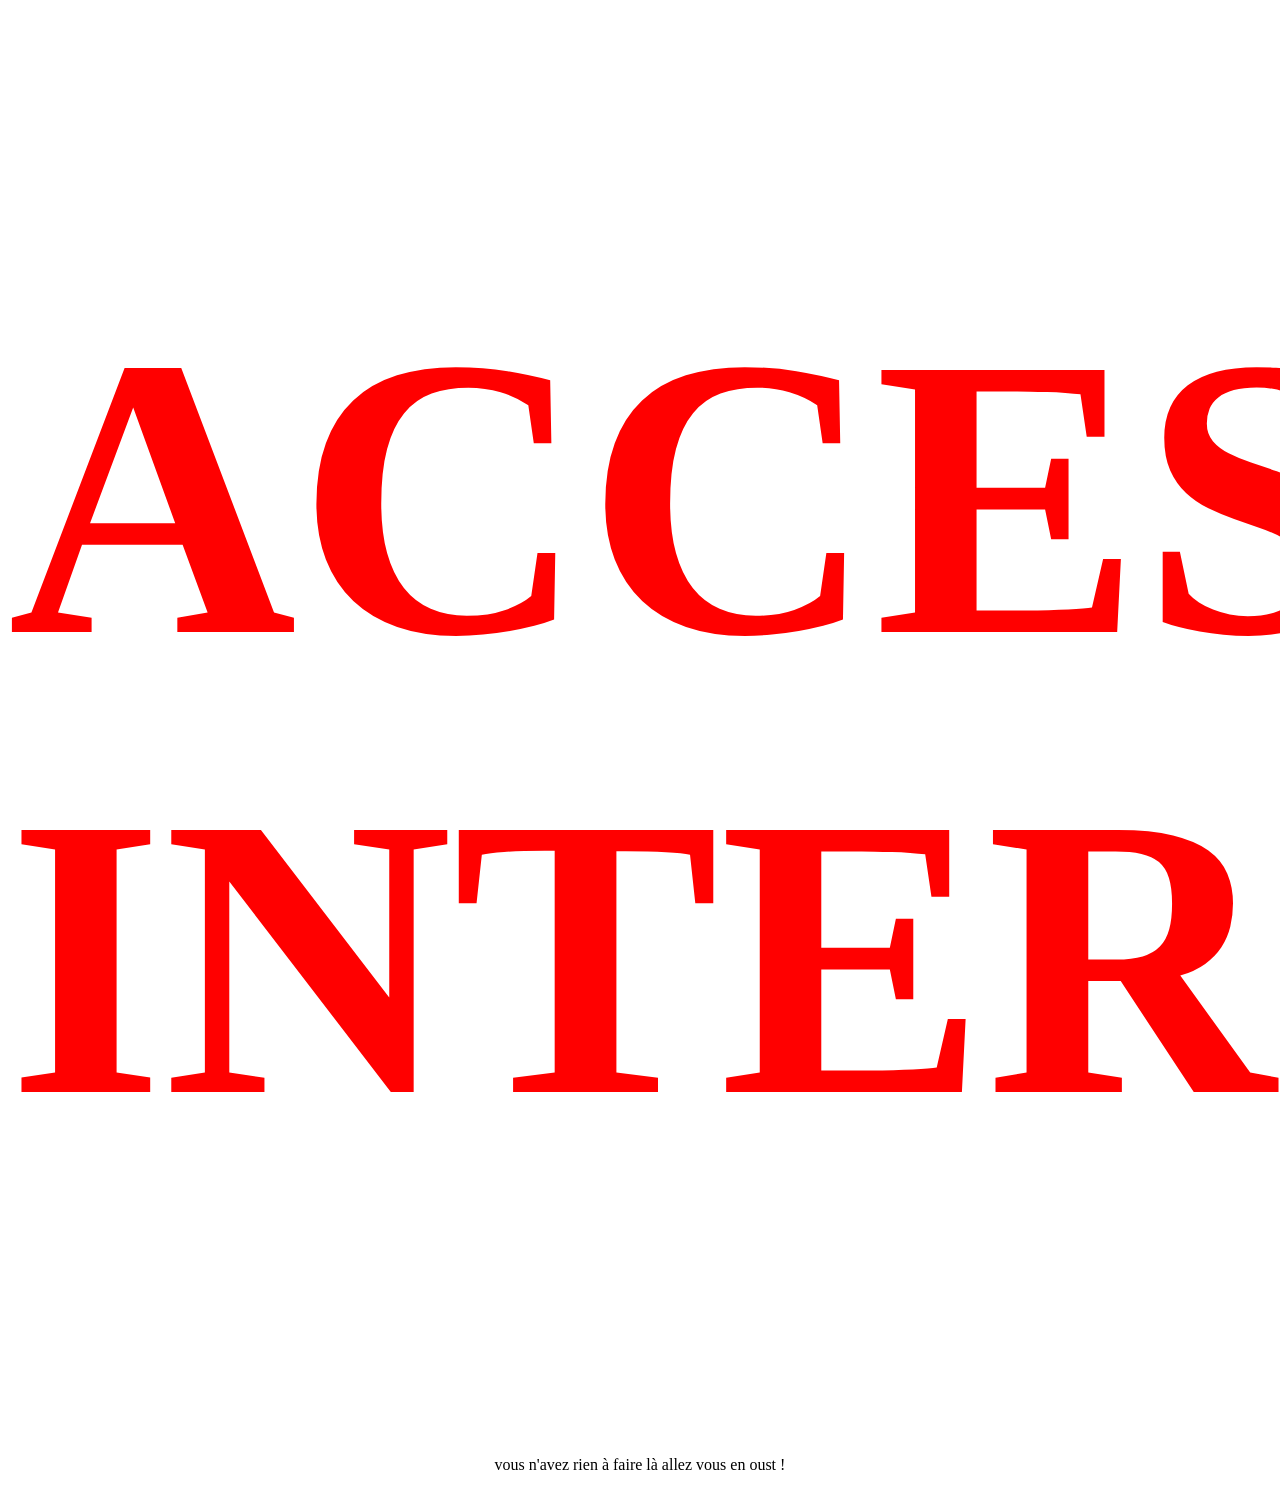
<file: accesInterdit.html>
<!DOCTYPE html>
  <html>
    <head>
      <title> Erreur </title>
    </head>
    <body>
      <style type="text/css">
          p {
              text-align: center;
          }
          h1 {
            color : red;
            text-align: center;
            font-size : 400px;
          }
      </style>
      <h1> ACCES INTERDIT </h1>
      <p>
          vous n'avez rien à faire là allez vous en oust ! 
      </p>
    </body>
  </html>
</file>
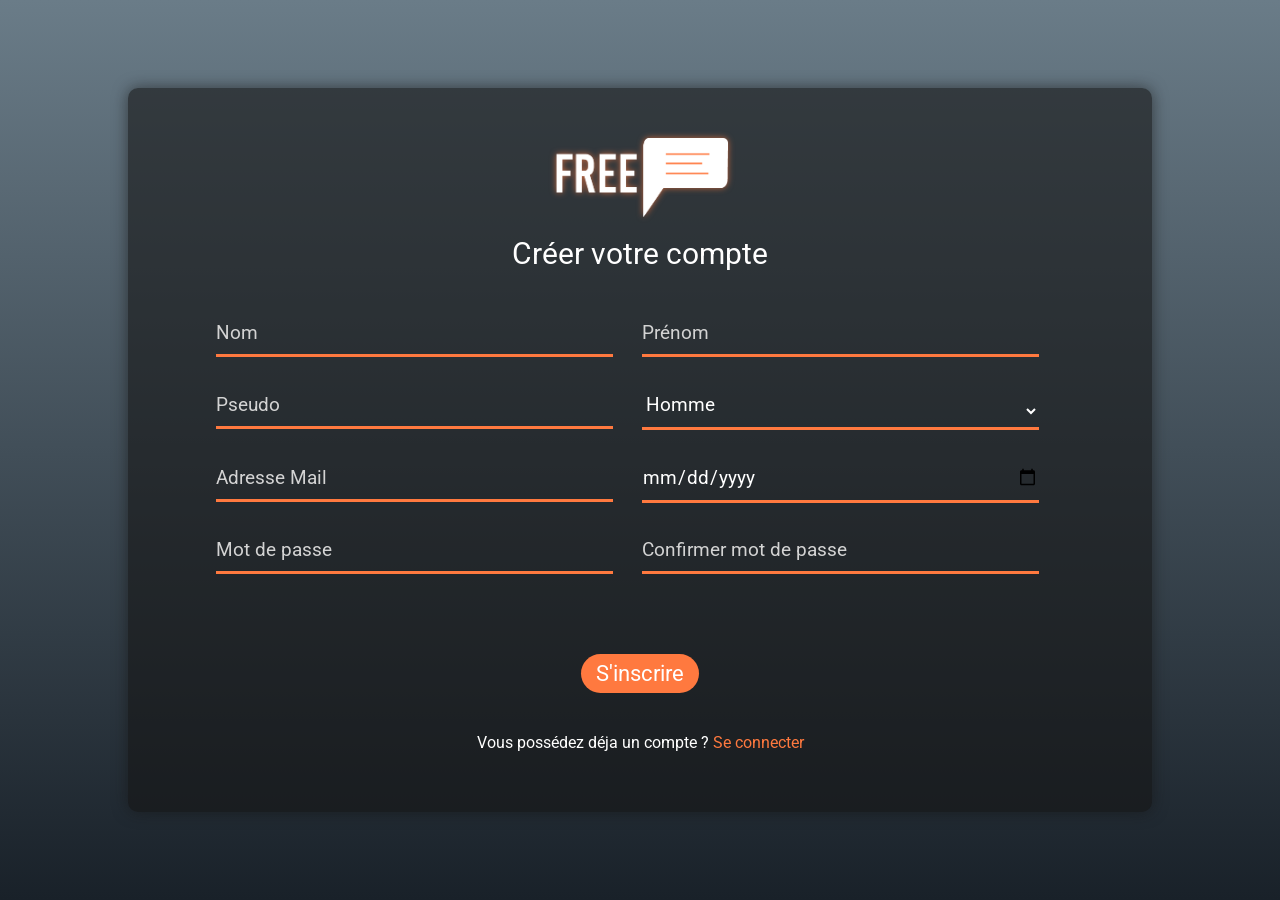
<file: HTML-CSS/Inscription.html>
<!DOCTYPE html>
<html lang="fr">
<head>
    <meta charset="UTF-8">
    <meta name="viewport" content="width=device-width, initial-scale=1.0">
    <meta http-equiv="X-UA-Compatible" content="ie=edge">

    <link rel="stylesheet" href="./assets/css/Connexion-Inscription.css">
    <link rel="stylesheet" href="./assets/css/Inscription.css">
    
    <title>Inscription | FreeNote </title>
</head>
<body>
    <main>
        <a id="LogoMainContainer" href="">
            <img id="LogoMain" src="./assets/images/logo.png" alt="logo FreeNote">
        </a>

        <section id="PageTitleContainer">
            <p id="PageTitle">
                Créer votre compte
            </p>
        </section>

        <section id="FormContainer">
            <form action="" method="post">
                <input type="text" name="Nom"  class="FormInput" placeholder="Nom">
                <input type="text" name="Prenom"  class="FormInput" placeholder="Prénom">
                <input type="text" name="Pseudo" class="FormInput" placeholder="Pseudo">
                
                <select name="Gender" class="FormInput">
                    <option class="OptionInput" value="H">
                        Homme
                    </option>
                    <option class="OptionInput" value="M">
                        Femme
                    </option>
                    <option class="OptionInput" value="NS">
                        Non spécifié
                    </option>
                </select>

                <input type="email" name="Email" class="FormInput" placeholder="Adresse Mail">

                <input type="date" name="Naissance" class="FormInput" placeholder="Date">

                <input type="password" name="Pwd" class="FormInput" placeholder="Mot de passe">
                <input type="password" name="Pwd1" class="FormInput" placeholder="Confirmer mot de passe">

                <div id="SubmitContainer">
                    <input id="submitButton" type="submit" value="S'inscrire">
                </div>
            </form>

            <p id="LoginLink">
                Vous possédez déja un compte ? <a href="">Se connecter</a>
            </p>
        </section>

    </main>
</body>
</html>
</file>
<file: HTML-CSS/assets/css/Connexion-Inscription.css>
/* 
    @title : general
    @started on : 15/10/2019
    @finished on : 15/10/2019
*/

/* 
    Import font
*/
@import url('https://fonts.googleapis.com/css?family=Oswald|Roboto&display=swap');



/* 
    General
*/
* {
    margin : 0;
    padding : 0;

    color : white;
    font-family: 'Roboto', sans-serif;
}

html {
    width : 100%;
    height : auto;
    min-height : 100%;

    display : flex;
    flex-direction: column;
    align-items: center;
    justify-content: center;
}

body {
    width : 100%;
    min-height : 100%;
    height : auto;

    display : flex;
    justify-content : center;
    align-items : center;

    background : linear-gradient(#6a7c88, rgb(25, 33, 41));
}

a {
    color : #ff793f;
    text-decoration : none;

}
a:hover {
    color : #EAB543;

    transition : 0.2s;
}

label {
    user-select : none;
}
label:hover {
    cursor : pointer;
}
label:hover {
    color : #ff793f;

    transition : 0.5s;
}

input[type=checkbox] {
    width: 20px;
    height : 20px;
}

::placeholder { /* Chrome, Firefox, Opera, Safari 10.1+ */
    color: #d3d3d3;
    opacity: 1; /* Firefox */
} 
:-ms-input-placeholder { /* Internet Explorer 10-11 */
    color: #d3d3d3;
}
::-ms-input-placeholder { /* Microsoft Edge */
    color: #d3d3d3;
}



/* 
    Main
*/
main {
    max-width : 1024px;
    height: auto;

    display : flex;
    flex-direction: column;

    border-radius : 10px;

    background-color : rgba(21, 21, 21, 0.6);
    box-shadow: 0 0 15px rgba(21, 21, 21, 0.6);

}

/* 
    LogoMainContainer & LogoMain
*/
#LogoMainContainer {
    text-align: center;
}
#LogoMain {
    width : 175px;
    filter: drop-shadow(0 0 3px rgba(255, 121, 63, 0.7));

    margin : 50px auto 15px auto;
}


/* 
    PageTitleContainer & components
*/
#PageTitleContainer {
    width: 100%;

    display : flex;
    flex-direction : column;
    align-items : center;
}
#PageTitle {
    margin-bottom : 0px;
    
    font-size : 30px;
}
/* 
    submitButton
*/
#submitButton {
    padding : 7px 15px 7px 15px;

    margin-left : auto;
    margin-right : auto;

    border-radius : 20px;
    background-color : #ff793f;

    font-size : 22px;

    border : none;
}
#submitButton:hover {
    background-color : #EAB543;
    cursor : pointer;

    transition : 0.2s;
}

/* 
    SubmitContainer
*/
#SubmitContainer {
    width : 100%;

    margin-top : 25px;

    padding-top : 20px;
    padding-bottom : 20px;


    text-align: center;
}
</file>
<file: HTML-CSS/assets/css/Inscription.css>
#FormContainer {
    margin-bottom : 30px;
    text-align: center;


    padding : 50px 50px 30px 50px;


}

.FormInput {
    justify-content: space-between;
    
    width: 43%;
    flex-wrap: nowrap;
    margin : 0 25px 35px 0;
    background : none;
    padding-bottom: 10px;

    border : none;
    border-bottom: 3px solid #ff793f;
    
    font-size: 19px;
 

}
.FormInput:focus {
    outline: none;
}


/* 
    SELECT OPTION
*/
option {
    color : #212121;
}
option:focus{
    outline : none;
}
select .OptionInput {
    color : #212121;

    outline : none;
}

/* 
    LoginLink
*/
#LoginLink {
    text-align: center;
    margin : 20px auto 0 auto;
}

/* 
    TABLET DESIGN
*/
@media screen and (max-width : 1024px) {
    main {
        width : 80%;
    }
}

/* 
    SMARTPHONE DESIGN
*/
@media screen and (max-width : 610px) {
    main {
        width : 90%;
    }
}

@media screen and (max-width : 539px) {
    .FormInput {
        width : 80%;
    }
}
</file>
